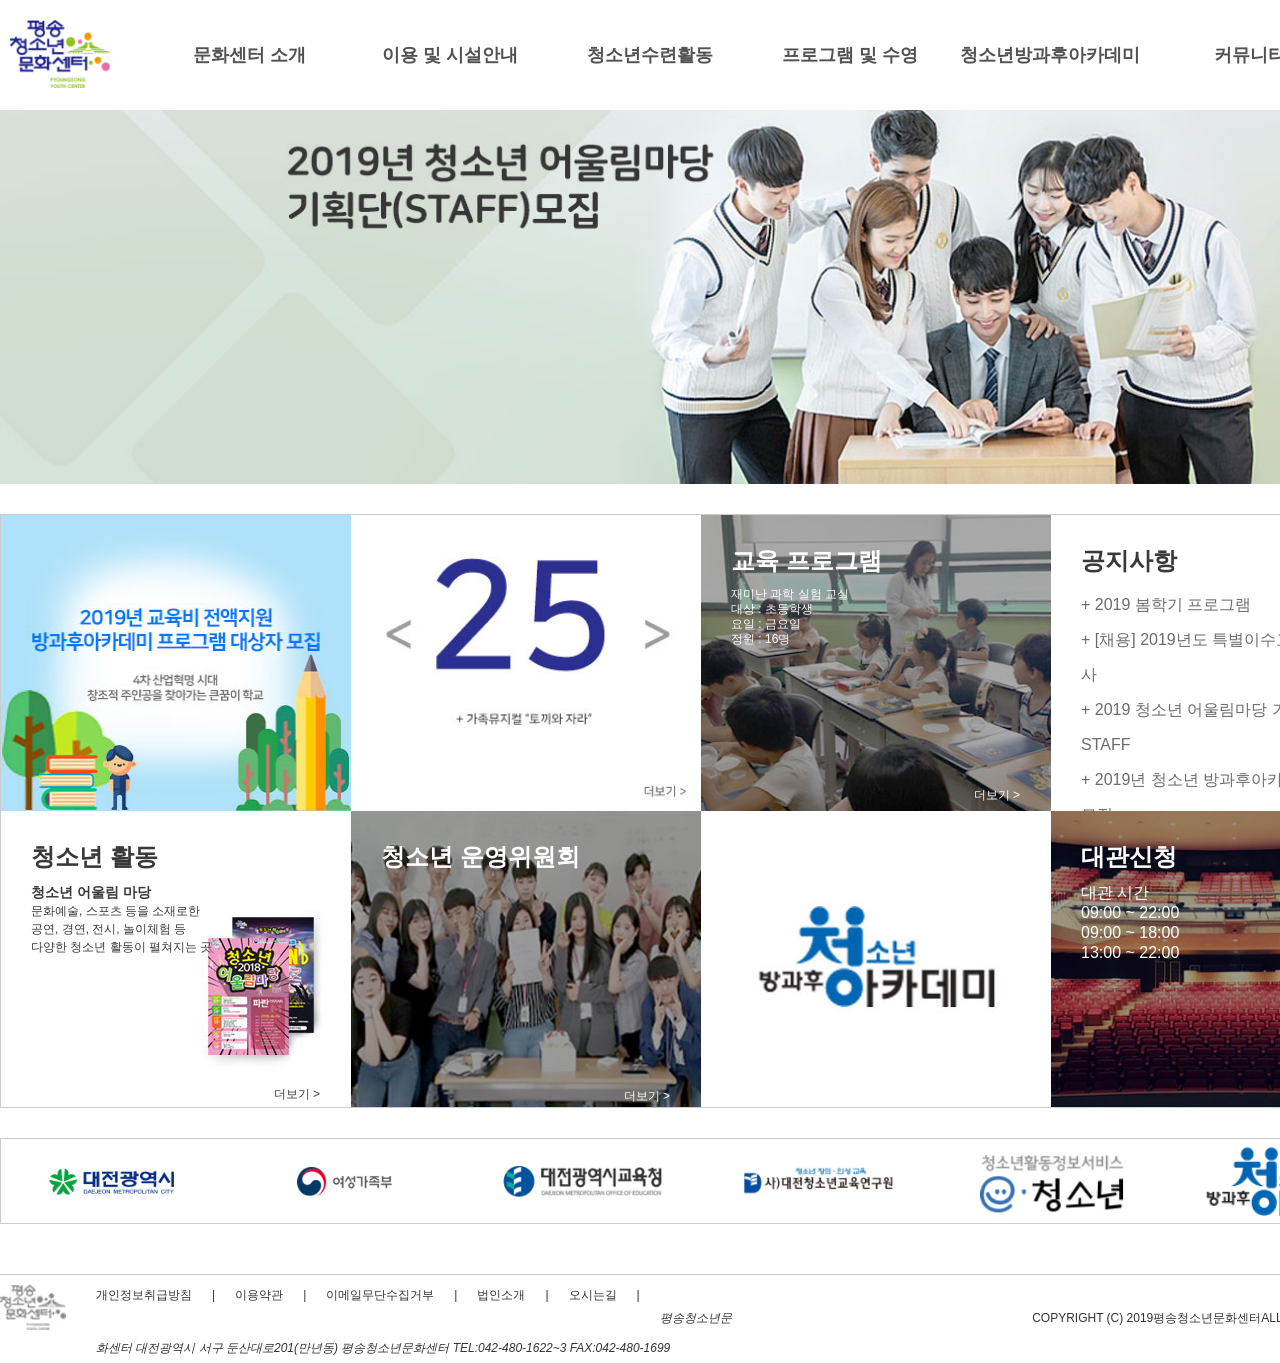
<file: w1/index.html>
<!DOCTYPE html>
<html lang="en">
<head>
	<meta charset="UTF-8">
	<title>평송청소년문화센터</title>
	<link rel="stylesheet" type="text/css" href="css/style02.css">
	<script type="text/javascript" src="js/jquery-3.3.1.js"></script>
	<script type="text/javascript" src="js/menu.js"></script>
</head>
<body>
	<div id="wrapper">
		<header>
			<div id="logo">
				<a href="index.html"><img src="image/logo_t.png" alt="logo"></a>
			</div>
			<div id="nav">
				<ul id="navi">
					<li><a href="#" class="depth1">문화센터 소개</a></li>
					<li><a href="#" class="depth1">이용 및 시설안내</a></li>
					<li><a href="#" class="depth1">청소년수련활동</a></li>
					<li><a href="#" class="depth1">프로그램 및 수영</a></li>
					<li><a href="#" class="depth1">청소년방과후아카데미</a></li>
					<li><a href="#" class="depth1">커뮤니티</a></li>
				</ul>
			</div>
			<div class="drop_menu">
			<ul>
				<li>
					<ul class="sub">
						<li><a href="sub.html">인사말</a></li>
						<li><a href="#">연혁</a></li>
						<li><a href="#">조직도</a></li>
						<li><a href="#">법인소개</a></li>
						<li><a href="#">장학회소개</a></li>
						<li><a href="#">오시는길</a></li>
					</ul>
				</li>
				<li>
					<ul class="sub">
						<li><a href="#">이용안내</a></li>
						<li><a href="#">시설현황</a></li>
						<li><a href="#">셔틀 운행</a></li>
						<li><a href="#">대관신청</a></li>
						<li><a href="#">기술자료</a></li>
					</ul>
				</li>
				<li>
					<ul class="sub">
						<li><a href="#">청소년 수련활동</a></li>
						<li><a href="#">청소년 운영 위원회</a></li>
						<li><a href="#">청소년 자기도전 포상제</a></li>
						<li><a href="#">청소년 동아리</a></li>
						<li><a href="#">자유학기제</a></li>
						<li><a href="#">특별이수교육</a></li>
					</ul>
				</li>
				<li>
					<ul class="sub">
						<li><a href="#">접수 및 환불</a></li>
						<li><a href="#">평생 교육 프로그램</a></li>
						<li><a href="#">수영 프로그램</a></li>
					</ul>
				</li>
				<li>
					<ul class="sub">
						<li><a href="#">청소년 방과후아카데미</a></li>
						<li><a href="#">프로그램소개</a></li>
					</ul>
				</li>
				<li>
					<ul class="sub">
						<li><a href="#">공지사항</a></li>
						<li><a href="#">일정관리</a></li>
						<li><a href="#">갤러리</a></li>
						<li><a href="#">자유게시판</a></li>
					</ul>
				</li>
			</ul>
		</div>
			<div id="sns"><a href="#"><img src="image/sns.jpg" alt="sns"></a></div>
		</header>
		<div id="visual">
			<div id="main"><a href="#"><img src="image/visual.jpg" alt="main"></a></div>
		</div>
		<div id="contents">
			<div id="con" class="clearfix">
				<div class="row1">
					<div id="popup" class="cont">
					<a href="#"><img src="image/con_1.jpg" alt="popup"></a>
				</div>
				<div id="cal" class="cont">
					<a href="#"><img src="image/con_7.jpg" alt="popup"></a>
				</div>
				<div id="program" class="cont">
					<div class="pro"><h2>교육 프로그램</h2>
					<ol>
						<li>재미난 과학 실험 교실</li>
						<li>대상 : 초등학생</li>
						<li>요일 : 금요일</li>
						<li>정원 : 16명</li>
					</ol>
					<p class="more"><a href="#">더보기 ></a></p></div>
					<a href="#"><img src="image/con_2.jpg" alt="popup"></a>
				</div>
				<div id="noice" class="cont">
					<h2>공지사항</h2>
					<ol>
						<li><a href="#">2019 봄학기 프로그램</a></li>
						<li><a href="#">[채용] 2019년도 특별이수교욱 상담교사</a></li>
						<li><a href="#">2019 청소년 어울림마당 기획단 STAFF</a></li>
						<li><a href="#">2019년 청소년 방과후아카데미 강사 모집</a></li>
						<li><a href="#">겨울방학특강 교육프로그램</a></li>
					</ol>
					<p class="more"><a href="#">더보기 ></a></p>
				</div>
			</div>
				<div class="row2">
				<div id="ative" class="cont">
					<div class="at"><h2>청소년 활동</h2>
					<p id="ative_p">
						<span>청소년 어울림 마당</span><br>
						문화예술, 스포츠 등을 소재로한<br>
						공연, 경연, 전시, 놀이체험 등<br>
						다양한 청소년 활동이 펼쳐지는 곳
					</p>
					<p class="more"><a href="#">더보기 ></a></p></div>
					<a href="#"><img src="image/con_3.jpg" alt="popup"></a>
				</div>
				<div id="dns" class="cont">
					<div class="dn">
					<h2>청소년 운영위원회</h2>
					<p class="more"><a href="#">더보기 ></a></p></div>
					<a href="#"><img src="image/con_4.jpg" alt="popup"></a>
				</div>
				<div id="ban" class="cont">
					<a href="#"><img src="image/con_5.jpg" alt="popup"></a>
				</div>
				<div id="sing" class="cont">
					<div class="si">
					<h2>대관신청</h2>
					<ol>
						<li>대관 시간</li>
						<li>09:00 ~ 22:00</li>
						<li>09:00 ~ 18:00</li>
						<li>13:00 ~ 22:00</li>
					</ol>
					<p class="more"><a href="#">더보기 ></a></p></div>
					<a href="#"><img src="image/con_6.jpg" alt="popup"></a>
				</div>
			</div>
		</div>
			<div id="banner" class="clearfix">
				<ol>
					<li><a href="#"><img src="image/logo_1.png" alt="banner"></a></li>
					<li><a href="#"><img src="image/logo_2.png" alt="banner"></a></li>
					<li><a href="#"><img src="image/logo_3.gif" alt="banner"></a></li>
					<li><a href="#"><img src="image/logo_4.jpg" alt="banner"></a></li>
					<li><a href="#"><img src="image/logo_5.jpg" alt="banner"></a></li>
					<li><a href="#"><img src="image/logo_6.png" alt="banner"></a></li>
				</ol>
			</div>
		</div>
		<footer>
			<div id="foot">
				<div id="logo_f">
					<a href="#"><img src="image/logo_f.jpg" alt="logo_f"></a>
				</div>
				<div id="ft">
					<ul>
						<li><a href="#">개인정보취급방침</a></li>
						<li><a href="#">이용약관</a></li>
						<li><a href="#">이메일무단수집거부</a></li>
						<li><a href="#">법인소개</a></li>
						<li><a href="#">오시는길</a></li>
					</ul><br>
					<address>평송청소년문화센터 대전광역시 서구 둔산대로201(만년동) 평송청소년문화센터 TEL:042-480-1622~3 FAX:042-480-1699</address>
				</div>
				<div id="copy">
					<p>COPYRIGHT (C) 2019평송청소년문화센터ALL RIGHTS RESERVED</p>
				</div>
			</div>
		</footer>
	</div>
</body>
</html>
</file>
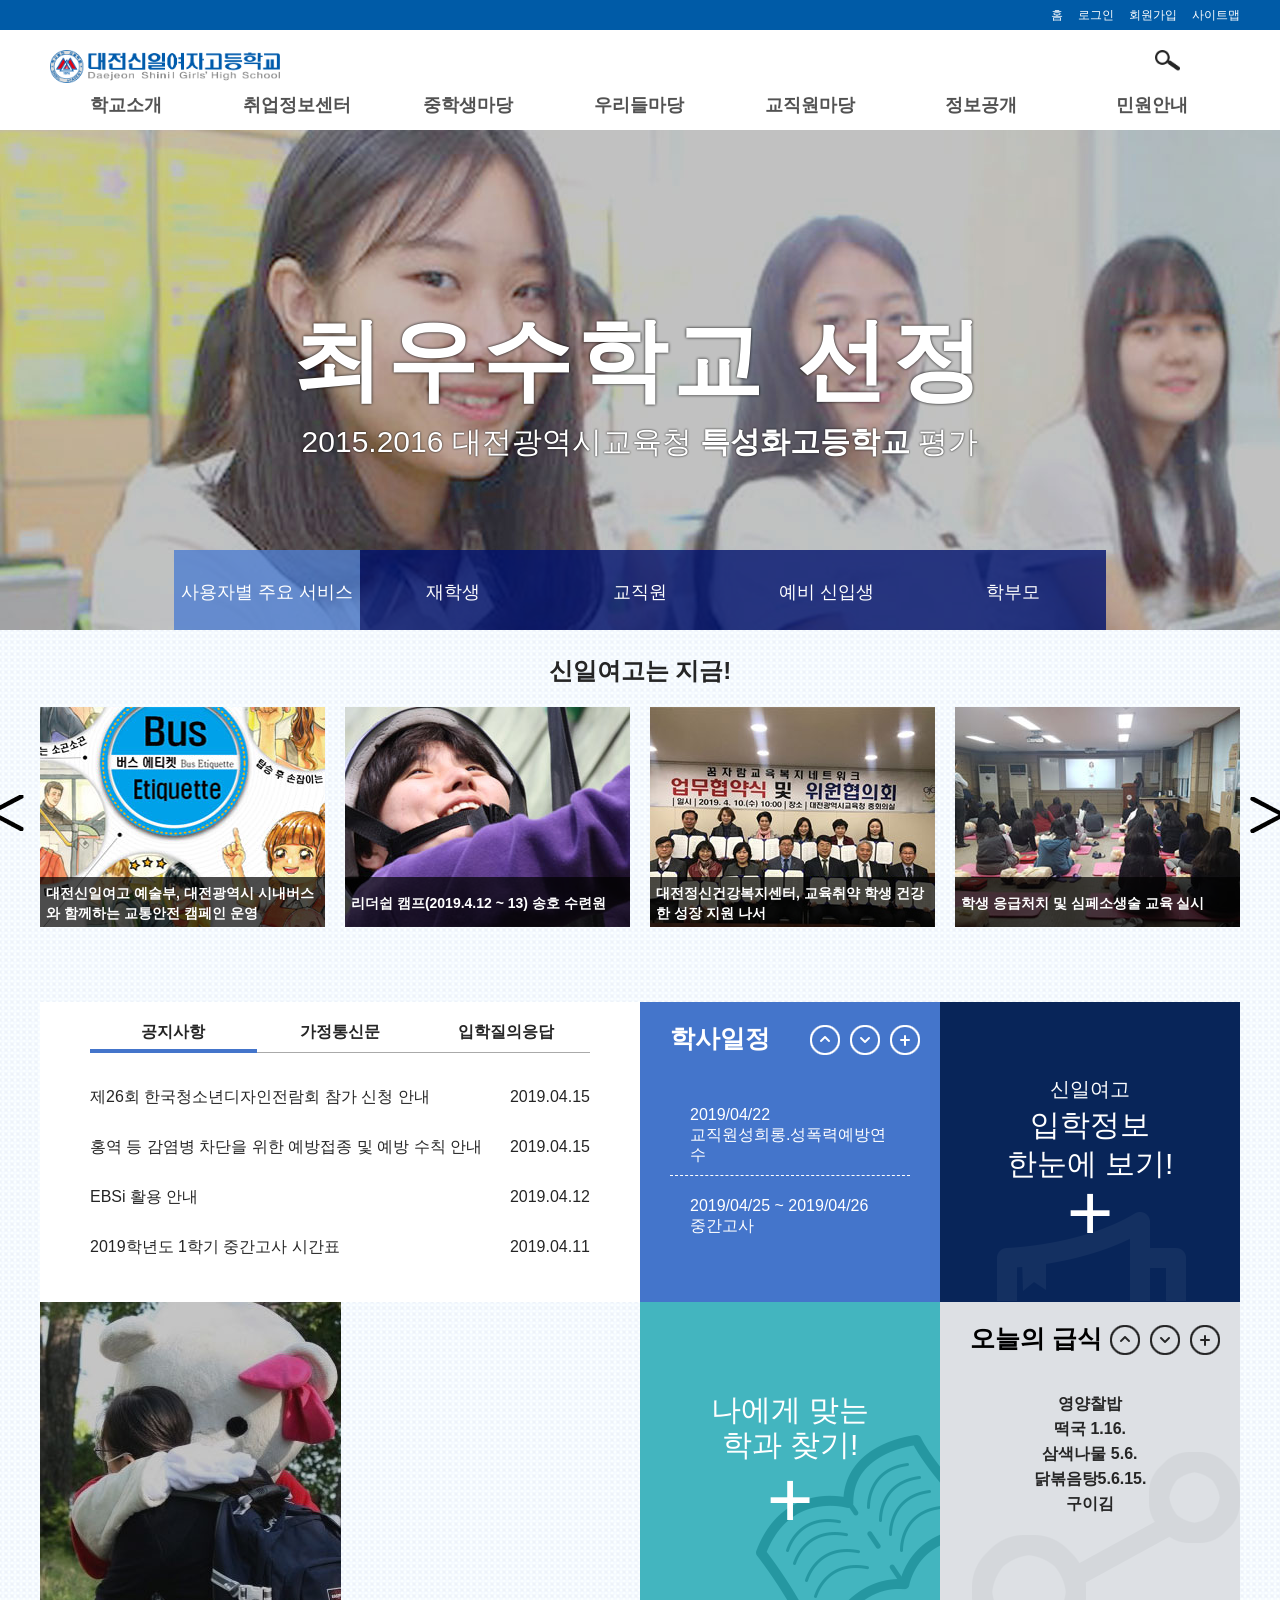
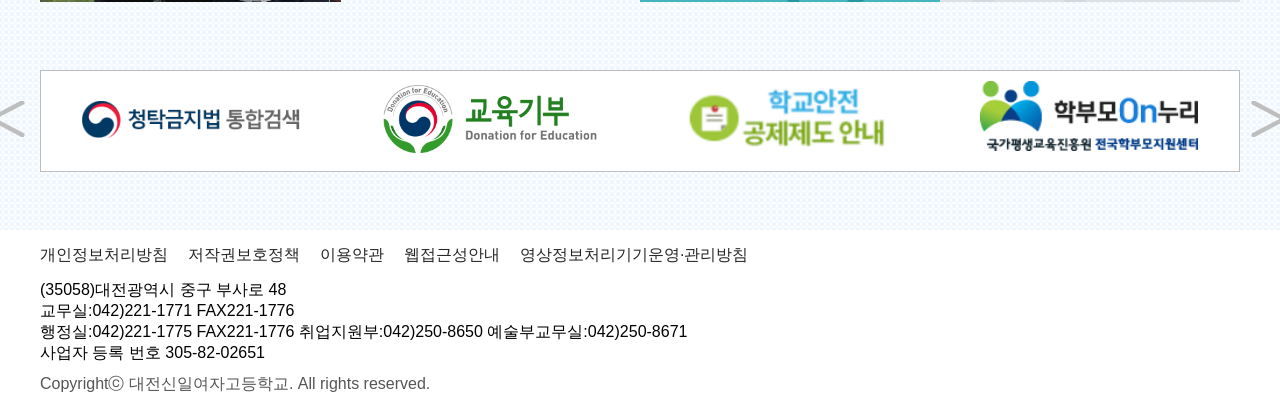
<file: w2/index.html>
<!DOCTYPE html>
<html lang="en">
<head>
	<meta charset="UTF-8">
	<title>대전신일여자고등학교</title>
	<link rel="stylesheet" type="text/css" href="css/index.css">
	<script type="text/javascript" src="js/jquery-3.3.1.js"></script>
	<script type="text/javascript" src="js/menu.js"></script>
</head>
<body>
	<div id="wrapper">
		<header>
			<div class="top_menu">
				<div id="home">
					<ul>
						<li><a href="#">홈</a></li>
						<li><a href="#">로그인</a></li>
						<li><a href="#">회원가입</a></li>
						<li><a href="#">사이트맵</a></li>
					</ul>
				</div>
			</div>
			<div class="head">
				<h1><a href="#"><img src="image/logo_h.png" alt="logo"></a></h1>
				<div id="search"><a href="#"><img src="image/icon.png" alt="search_icon"></a></div>
				<div id="nav">
					<ul>
						<li><a href="#">학교소개</a></li>
						<li><a href="#">취업정보센터</a></li>
						<li><a href="#">중학생마당</a></li>
						<li><a href="#">우리들마당</a></li>
						<li><a href="#">교직원마당</a></li>
						<li><a href="#">정보공개</a></li>
						<li><a href="#">민원안내</a></li>
					</ul>
				</div>
				<div class="drop_menu">
					<ul>
						<li>
							<ul class="sub">
								<li><a href="#">학교연혁</a></li>
								<li><a href="#">학교장인사말</a></li>
								<li><a href="#">이사장격려사</a></li>
								<li><a href="#">학교상징/교가</a></li>
								<li><a href="#">학교현황</a></li>
								<li><a href="#">교육목표</a></li>
								<li><a href="#">특색사업</a></li>
								<li><a href="#">교직원소개</a></li>
								<li><a href="#">오시는길</a></li>
								<li><a href="#">신일의교육활동</a></li>
							</ul>
						</li>
						<li>
							<ul class="sub">
								<li><a href="#">학생추천의뢰</a></li>
								<li><a href="#">이력서작성/면접안내</a></li>
								<li><a href="#">취업합격자현황</a></li>
								<li><a href="#">교육청취업지원센터</a></li>
								<li><a href="#">중소기업현황정보시스템</a></li>
							</ul>
						</li>
						<li>
							<ul class="sub">
								<li><a href="#">입시요강</a></li>
								<li><a href="#">2019학년도 입학설명회</a></li>
								<li><a href="#">입학질의응답</a></li>
								<li><a href="#">다운로드</a></li>
								<li><a href="#">학과안내</a></li>
								<li><a href="#">취업현황</a></li>
								<li><a href="#">진학현황</a></li>
								<li><a href="#">학교홍보동영상</a></li>
								<li><a href="#">학교요람</a></li>
								<li><a href="#">신일교복</a></li>
							</ul>
						</li>
						<li>
							<ul class="sub">
								<li><a href="#">동아리</a></li>
								<li><a href="#">학생회</a></li>
								<li><a href="#">동아리/계발활동</a></li>
								<li><a href="#">사이버상담</a></li>
							</ul>
						</li>
						<li>
							<ul class="sub">
								<li><a href="#">교직원 UCC</a></li>
								<li><a href="#">교수/학습자료실</a></li>
								<li><a href="#">평가계획</a></li>
							</ul>
						</li>
						<li>
							<ul class="sub">
								<li><a href="#">정보공개제도안내</a></li>
								<li><a href="#">행정정보공표(알리미)</a></li>
								<li><a href="#">업무추진비</a></li>
								<li><a href="#">학교법인카드사용내역</a></li>
								<li><a href="#">학교발전기금</a></li>
								<li><a href="#">예/결산 및 법인카드</a></li>
								<li><a href="#">입찰공고</a></li>
								<li><a href="#">정보목록</a></li>
								<li><a href="#">정보공개청구</a></li>
								<li><a href="#">정보공개처리절차</a></li>
								<li><a href="#">비공개 세부기준</a></li>
								<li><a href="#">불복구제도</a></li>
								<li><a href="#">정보공개서식</a></li>
								<li><a href="#">정보공개수수료/비공개세부기준</a></li>
								<li><a href="#">수의계약현황</a></li>
								<li><a href="#">행정정보 목록</a></li>
							</ul>
						</li>
						<li>
							<ul class="sub">
								<li><a href="#">민원안내</a></li>
							</ul>
						</li>
					</ul>
				</div>
				
			</div>
		</header>
		<div id="visual">
			<div id="txt">
				<h1>최우수학교 선정</h1>
				<p>2015.2016 대전광역시교육청 <span>특성화고등학교</span> 평가</p>
			</div>
			<div id="sub_menu">
				<ul>
					<li><a href="#">사용자별 주요 서비스</a></li>
					<li><a href="#">재학생</a></li>
					<li><a href="#">교직원</a></li>
					<li><a href="#">예비 신입생</a></li>
					<li><a href="#">학부모</a></li>
				</ul> 
			</div>
		</div>
		<div id="content">
			<div id="cont">
				<div id="cont1" class="clearfix">
					<h2>신일여고는 지금!</h2>
					<div id="con1"><p><a href="#">대전신일여고 예술부, 대전광역시 시내버스와 함께하는 교통안전 캠페인 운영</a></p></div>
					<div id="con2"><p><a href="#">리더쉽 캠프(2019.4.12 ~ 13) 송호 수련원 </a></p></div>
					<div id="con3"><p><a href="#">대전정신건강복지센터, 교육취약 학생 건강한 성장 지원 나서</a></p></div>
					<div id="con4"><p><a href="#">학생 응급처치 및 심페소생술 교육 실시</a></p></div>
				</div>
				<div id="cont2" class="clearfix">
					<div id="notice">
						<div id="notice_1">
							<ul>
								<li><a href="#">공지사항</a></li>
								<li><a href="#">가정통신문</a></li>
								<li><a href="#">입학질의응답</a></li>
							</ul>
						</div>
						<div id="notice_2">
							<p><a href="#">제26회 한국청소년디자인전람회 참가 신청 안내</a><span>2019.04.15</span></p>
							<p><a href="#">홍역 등 감염병 차단을 위한 예방접종 및 예방 수칙 안내</a><span>2019.04.15</span></p>
							<p><a href="#">EBSi 활용 안내</a><span>2019.04.12</span></p>
							<p><a href="#">2019학년도 1학기 중간고사 시간표</a><span>2019.04.11</span></p>
						</div>
					</div>
					<div id="cal">
						<h1>학사일정
							<div>
								<ul>
									<li><a href="#"><img src="image/icon_1.png"></a></li>
									<li><a href="#"><img src="image/icon_2.png"></a></li>
									<li><a href="#"><img src="image/icon_3.png"></a></li>
								</ul>
							</div>
						</h1>
						<div id="cal_list">
							<ul>
								<li><a href="#">2019/04/22<br>교직원성희롱.성폭력예방연수</a></li>
								<li><a href="#">2019/04/25 ~ 2019/04/26<br>중간고사</a></li>
							</ul>
						</div>
					</div>
					<div id="look">
						<p><a href="#">신일여고<br><span>입학정보<br>한눈에 보기!</span></a></p>
						<p class="more"><a href="#">+</a></p>
					</div>
					<div id="gall">
						<p><a href="#"><img src="image/cont.jpg" alt="gall"></a></p>
					</div>
					<div id="video">
						<iframe width="300" height="300" src="https://www.youtube.com/embed/n9sOAdBPVCY" frameborder="0" allow="accelerometer; autoplay; encrypted-media; gyroscope; picture-in-picture" allowfullscreen></iframe>
					</div>
					<div id="get">
						<p><a href="#">나에게 맞는<br>학과 찾기!</a></p>
						<p class="more"><a href="#">+</a></p>
					</div>
					<div id="eat">
						<h1>오늘의 급식
							<div>
								<ul>
									<li><a href="#"><img src="image/icon_4.png"></a></li>
									<li><a href="#"><img src="image/icon_5.png"></a></li>
									<li><a href="#"><img src="image/icon_6.png"></a></li>
								</ul>
							</div>
						</h1>
						<div id="eat_list">
							<ul>
								<li><a href="#">영양찰밥</a></li>
								<li><a href="#">떡국 1.16.</a></li>
								<li><a href="#">삼색나물 5.6.</a></li>
								<li><a href="#">닭볶음탕5.6.15.</a></li>
								<li><a href="#">구이김</a></li>
							</ul>
						</div>
					</div>
				</div>
				<div id="cont3" class="clearfix">
					<ul>
						<li><a href="#"><img src="image/banner_1.png"></a></li>
						<li><a href="#"><img src="image/banner_2.png"></a></li>
						<li><a href="#"><img src="image/banner_3.png"></a></li>
						<li><a href="#"><img src="image/banner_4.png"></a></li>
					</ul>
				</div>
			</div>
		</div>
		<footer>
			<div>
				<ul id="foot_list">
					<li><a href="#">개인정보처리방침</a></li>
					<li><a href="#">저작권보호정책</a></li>
					<li><a href="#">이용약관</a></li>
					<li><a href="#">웹접근성안내</a></li>
					<li><a href="#">영상정보처리기기운영·관리방침</a></li>
				</ul>
				<p>(35058)대전광역시 중구 부사로 48<br>
					교무실:042)221-1771 FAX221-1776<br>
					행정실:042)221-1775 FAX221-1776 취업지원부:042)250-8650 예술부교무실:042)250-8671<br>
					사업자 등록 번호 305-82-02651
				</p>
				<p id="copy">Copyrightⓒ 대전신일여자고등학교. All rights reserved.</p>
			</div>
		</footer>
	</div>
</body>
</html>
</file>
<file: w1/css/style02.css>
@charset "utf-8";


*{margin:0; padding:0;}
ul,ol,li{list-style: none;}
a{text-decoration: none;}
img{border: 0; vertical-align: middle;}
.clearfix:before, .clearfix:after{content: ""; display: table;}
.clearfix:after{clear: both;}
body{font-family: "나눔스퀘어라운드",sans-serif;}
#wrapper{width: 100%; position: relative;}
header,#contents, #foot{width: 1400px; margin:0 auto;}
#main{width: 1900px; margin:0 auto;}
header,footer{clear: both;}

header{height: 100px;}
#logo img{width: 100px;float: left; margin:10px 40px 10px 10px;}
#nav #navi{margin:10px;padding-left: 30px;}
#nav #navi li{float: left; font-weight: 800; line-height: 90px;}
#nav #navi li a{display: block; text-align: center;color: #525252; font-size: 18px;}
#nav #navi li{width: 200px;}
#nav #navi li:hover .depth1{color: #1e2287;}
#nav li:hover .sub{display: block;}

.drop_menu{width: 100%; background: #f8f8f8; position: absolute; top:100px; left: 0;}
.drop_menu>ul{width:100%; margin-left:400px;}
.drop_menu>ul>li{float: left;}

.sub{text-align: center;}
.sub li{width: 200px;}
.sub li a{color: #525252; line-height: 40px;}
.sub li:hover{background: #1e2287;}
.sub li:hover a{color: #fff;}


#sns {float: right; line-height: 90px;}


#main img{width:100%;}
#con{width:100%;  border: 1px solid #ccc; margin-top: 30px;}

.cont{width:350px;}
.more{font-size:12px;}
.more a{color: #393939;}
#popup,#cal,#program,#noice{float: left;}
#ative,#dns,#sing,#ban{float: left;}

#popup img{width: 350px; height:296px;}

#cal img{width: 350px; height:296px;}

#program{position: relative;}
.pro{position: absolute;left: 0; top:0; padding: 30px; width: 289px; height: 235px;}
#program img{width: 350px; height:296px;z-index: -999;}
#program h2{color: #fff;}
#program ol{color: #fff; font-size: 12px;line-height: 15px; margin-top: 10px;}
#program .more{float: right; margin-top: 140px;}
#program .more a{color: #fff;}

#noice{width: 289px; height: 235px; padding: 30px; }
#noice h2{color:#393939; margin-bottom: 10px;}
#noice ol li{line-height: 35px;}
#noice ol li:before{content: "+ "; color: #6c6c6c;}
#noice ol li a{color: #6c6c6c;}
#noice ol li a:hover{color:#1e2287; }
#noice .more{float: right; margin-top: 25px;}

.row2{clear: left;}
#ative{width: 350px; height: 286px;position: relative;}
.at{position: absolute; left: 0; top:0; padding: 30px; width: 289px; height: 235px;}
#ative h2{color: #393939;}
#ative #ative_p{color: #393939;font-size: 12px; line-height: 18px;margin-top: 10px;}
#ative #ative_p span{font-size: 14px; font-weight: bold;}
#ative img{position: absolute; left: 200px; top:100px; z-index: -999;}
#ative .more{float: right; margin-top: 130px;}

#dns{position: relative;}
.dn{ position: absolute; padding: 30px; width: 289px; height: 235px;}
#dns h2{color: #fff;}
#dns img{width: 350px;height:296px;}
#dns .more a{color: #fff;}
#dns .more{float: right; margin-top: 215px;}

#ban img{width: 100%; height: 100%;}

#sing{position: relative; }
.si{position: absolute; left: 0; top:0;padding: 30px; width: 289px; height: 235px;}
#sing h2{color: #fff;}
#sing ol{color: #fff;margin-top: 10px;}
#sing ol li{line-height: 20px;}
#sing img{width: 350px; height: 296px;}
#sing .more{float: right; margin-top: 125px;}
#sing .more a{color: #fff;}

#banner{clear: both;}
#banner{border: 1px solid #ccc; text-align: center; margin-top:30px; padding:5px;}
#banner ol li{display: inline; padding-right:70px; }
#banner ol li:last-child{padding-right: 0;}
#banner img{width: 160px;}

footer{width: 100%;border-top: 1px solid #ccc; margin-top: 50px;}\

#foot{width: 1400px;}
#logo_f{float: left; margin-top: 10px;}
#ft{float: left; margin-top: 10px; margin-left: 30px; color: #333;}
#ft ul li{float: left;}
#ft ul li a:after{content: "|"; margin: 0 20px;}
#ft ul li a{color: #333; font-size: 12px;}
#ft address{font-size: 12px; line-height: 30px;}
#copy{float: right; margin-top: 35px; font-size: 12px;color: #333;}

/*#foot #ft ul{float: left;}
#foot 
#foot address{}
#foot p{}*/

logo_f
ft
add
</file>
<file: w2/css/index.css>
@charset "utf-8";

*{margin: 0; padding:0;}
ul,li{list-style: none;}
a{text-decoration: none;}
#wrapper{width: 100%; height: 100%;}
#home, .head, #txt, #sub_menu, #cont, footer{width: 1200px; margin:0 auto;}
.clearfix:before, .clearfix:after{content: ""; display: table;}
.clearfix:after{clear: both;}

body{font-family: "나눔스퀘어라운드", sans-serif;}

/*헤더 시작*/
header{height: 130px;}

.top_menu{width: 100%; height: 30px; background: #005ba7;}
#home ul{float: right;}
#home ul li{float: left; margin-left:15px; line-height: 28px;}
#home ul li a{color: #fff; font-size: 12px;}

.head{background: #fff;}
.head h1 img{width: 230px;float: left; margin:20px 40px 5px 10px;}
.head #search{float: right; margin:20px 60px 5px 10px;}
.head #search img{width: 25px;}

.head #nav{float:left; margin-top:5px;}
.head #nav ul li{float: left; font-weight: 800; width: 171px;}
.head #nav li a{display: block; text-align: center;color: #525252; font-size: 18px;}
.head #nav li:hover a{color: #3675c7;}
.head #nav li:hover .sub{display: block;}

.drop_menu{width: 100%; background: rgba(255,255,255,.8); position: absolute; top:130px; left: 0;}
.drop_menu>ul{width:100%; margin-left:349px;}
.drop_menu>ul>li{float: left;}
.sub{text-align: center;}
.sub li{width:  172px;}
.sub li a{color: #525252; line-height: 35px; font-size: 13px; font-weight: bold;}
.sub li:hover{background: #3675c7;}
.sub li:hover a{color: #fff;}

/*비주얼 시작*/

#visual{height: 500px;margin:0 auto; animation: move 10s infinite alternate;}
#visual{background: url(../image/visual.jpg) no-repeat;}
#visual #txt{text-align: center; height: 100px;padding-top: 170px; color: #fff;font-family:"나눔스퀘어",sans-serif;}
#visual #txt h1{font-size: 90px; text-shadow: 0 0 3px #000; letter-spacing: 5px;}
#visual #txt p{font-size: 30px; text-shadow: 0 0 2px #000;}
#visual #txt p span{font-weight: 800;}
@keyframes move{0%{background: url(../image/visual.jpg) no-repeat;} 25%{background: url(../image/visual_1.jpg) no-repeat;} 50%{background: url(../image/visual_2.jpg) no-repeat;}
100%{background: url(../image/visual.jpg) no-repeat;}}

#visual #sub_menu ul{width:933px;margin:0 auto; margin-top: 150px;}
#visual #sub_menu ul li{float: left; width: 186.6px; height: 80px; background: rgba(0,18,111,.8); text-align: center;}
#visual #sub_menu ul li:nth-child(1){background: rgba(79,127,209,.8);}
#visual #sub_menu ul li a{color: #fff; font-size: 18px; line-height: 85px;}
#visual #sub_menu ul li:hover{background: #005bac;}

/*콘텐츠 시작*/

#content{height: 1200px; background: url(../image/cont_bg.jpg);}
#cont #cont1 h2{text-align: center;padding: 20px 0; font-weight: 800; color: #252525;}
#cont #cont1{position: relative; top:-35px;}
#cont #cont1:before{content: url(../image/prov1.png); width:34px; height: 36px;  position: relative; left: -50px; top:200px;}
#cont #cont1:after{content: url(../image/prov2.png); width:34px; height: 36px;  position: relative; left: 1210px; top:-130px;}
#cont #cont1 #con1{width: 285px; height: 220px; background: url(../image/news_1.jpg); float: left;}
#cont #cont1 #con1 p{width: 285px; height: 50px; box-sizing: border-box; padding:6px;background: rgba(0,0,0,.7);margin-top: 170px;}
#cont #cont1 #con1 p a{font-size: 14px;font-weight: bold; color: #fff; line-height: 20px;}
#cont #cont1 #con2{width: 285px; height: 220px; background: url(../image/news_2.jpg); float: left; margin-left: 20px;}
#cont #cont1 #con2 p{width: 285px; height: 50px; box-sizing: border-box; padding:6px;background: rgba(0,0,0,.7);margin-top: 170px;}
#cont #cont1 #con2 p a{font-size: 14px;font-weight: bold; color: #fff; line-height: 40px;}
#cont #cont1 #con3{width: 285px; height: 220px; background: url(../image/news_3.jpg); float: left; margin-left: 20px;}
#cont #cont1 #con3 p{width: 285px; height: 50px; box-sizing: border-box; padding:6px;background: rgba(0,0,0,.7);margin-top: 170px;}
#cont #cont1 #con3 p a{font-size: 14px;font-weight: bold; color: #fff; line-height: 20px;}
#cont #cont1 #con4{width: 285px; height: 220px; background: url(../image/news_4.jpg); float: right;}
#cont #cont1 #con4 p{width: 285px; height: 50px; box-sizing: border-box; padding:6px;background: rgba(0,0,0,.7);margin-top: 170px;}
#cont #cont1 #con4 p a{font-size: 14px;font-weight: bold; color: #fff; line-height:40px;}

#cont #cont2{clear: both;position: relative; top:0;}
#cont #cont2 #notice{width: 600px; height: 300px; background: #fff; float: left; box-sizing: border-box;}
#cont #cont2 #notice #notice_1{width: 600px; height: 50px;} 
#cont #cont2 #notice #notice_1 ul{width: 500px; height: 50px; margin:0 auto; border-bottom: 1px solid #aaaaaa;}
#cont #cont2 #notice #notice_1 ul li{float: left; width: 33.3%; height:27px;text-align: center;margin-top: 20px;}
#cont #cont2 #notice #notice_1 ul li a{color: #252525; font-weight: bold;}
#cont #cont2 #notice #notice_1 ul li:nth-child(1){border-bottom: 4px solid #4475cb;}
#cont #cont2 #notice #notice_2{clear: left;}
#cont #cont2 #notice #notice_2{width: 500px; height: 250px;margin:0 auto; margin-top: 20px;}
#cont #cont2 #notice #notice_2 p{line-height: 50px; color: #252525;}
#cont #cont2 #notice #notice_2 p a{color: #252525; font-style: "굴림";}
#cont #cont2 #notice #notice_2 p span{float: right;}

#cont #cont2 #cal{width: 300px; height: 300px; background: #4475cb; float: left; box-sizing: border-box;}
#cont #cont2 #cal h1{color: #fff;margin: 20px 0 10px 30px; font-size: 25px;}
#cont #cont2 #cal h1 div ul{position: relative;left: 130px; top: -30px;}
#cont #cont2 #cal h1 div ul li{float: left; margin-left: 10px;}
#cont #cont2 #cal #cal_list{margin: 30px;}
#cont #cont2 #cal #cal_list ul li{line-height: 20px; height: 50px; padding:20px;}
#cont #cont2 #cal #cal_list ul li:nth-child(1){border-bottom: 1px dashed #fff;}
#cont #cont2 #cal #cal_list ul li a{color: #fff;}

#cont #cont2 #look{width: 300px; height: 300px; background:url(../image/cont_bg1.png); float: left;box-sizing: border-box;}
#cont #cont2 #look p{width: 200px; margin:0 auto; text-align: center; margin-top: 70px; font-size: 20px; line-height: 35px;}
#cont #cont2 #look p a{color: #fff;}
#cont #cont2 #look p span{font-size: 30px;}
#cont #cont2 #look .more{width: 200px; margin:0 auto; text-align: center; font-size: 80px; margin-top:10px;}

#cont #cont2 #gall{width: 300px; height: 300px; float: left;}
#cont #cont2 #video{width: 300px; height: 300px; float: left;}
#cont #cont2 #get{width: 300px; height: 300px; background:url(../image/cont_bg2.png); float: left;box-sizing: border-box;}
#cont #cont2 #get p{width: 200px; margin:0 auto; text-align: center; margin-top: 90px; font-size: 30px; line-height: 35px;}
#cont #cont2 #get p a{color: #fff;}
#cont #cont2 #get .more{width: 200px; margin:0 auto; text-align: center; font-size: 80px; margin-top:20px;}

#cont #cont2 #eat{width: 300px; height: 300px; background:url(../image/cont_bg3.png); float: left; box-sizing: border-box;}
#cont #cont2 #eat h1{margin: 20px 0 10px 30px; font-size: 25px;}
#cont #cont2 #eat h1 div ul{position: relative;left: 130px; top: -30px;}
#cont #cont2 #eat h1 div ul li{float: left; margin-left: 10px;}
#cont #cont2 #eat #eat_list{margin: 30px; clear: left;}
#cont #cont2 #eat #eat_list ul li{text-align: center; line-height: 25px;}
#cont #cont2 #eat #eat_list ul li a{color: #252525; font-weight: bold;}

#cont #cont3:before{content: url(../image/prov4.png); width:34px; height: 36px;  position: relative; left: -50px; top:30px;}
#cont #cont3:after{content: url(../image/prov3.png); width:34px; height: 36px;  position: relative; left: 1210px; top:-90px;}
#cont #cont3{height: 100px; background: #fff; border: 1px solid #bebebe; margin-top: 68px;}
#cont #cont3 ul li{float: left; width: 25%;text-align: center; position: relative; top:-30px;}
#cont #cont3 ul li:nth-child(1){margin-top: 20px;}
#cont #cont3 ul li a img{width: 218px;}


/*풋터 시작*/
footer{height: 170px;}
#foot_list li{float: left; height: 50px; line-height: 50px; margin-left: 20px;}
#foot_list li:nth-child(1){margin-left:0;}
#foot_list li a{color: #252525;}
footer div p{clear: left;}
#copy{margin-top:10px; color: #555;}
</file>
